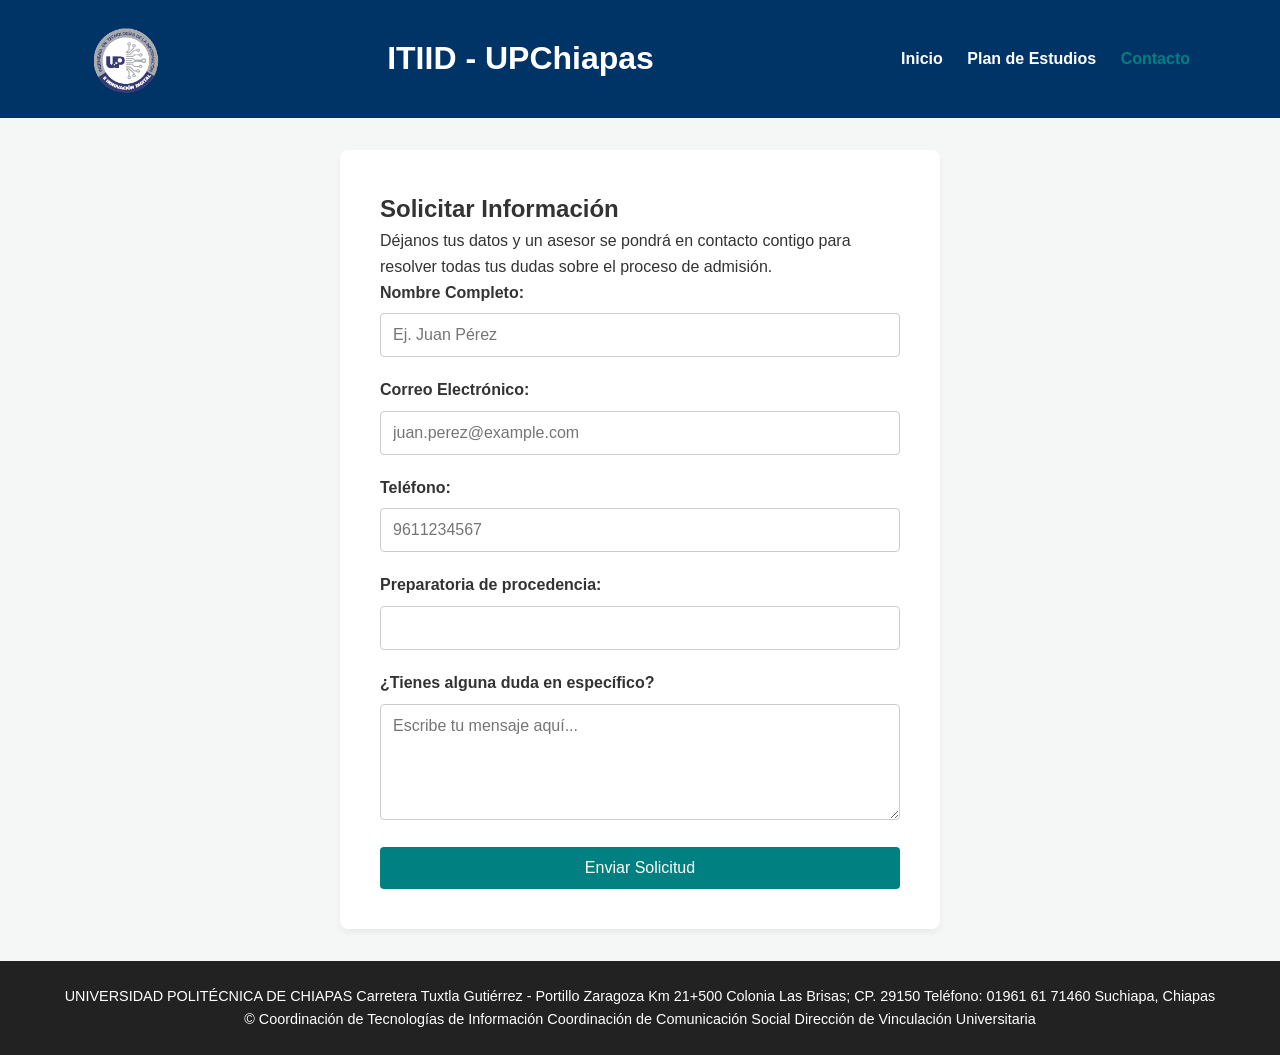
<file: Paginas/Pagina3.html>
<!DOCTYPE html>
<html lang="es">
<head>
    <meta charset="UTF-8">
    <meta name="viewport" content="width=device-width, initial-scale=1.0">
    <title>Contacto e Informes | ITIID UPChiapas</title>
    <link rel="stylesheet" href="/CSS/style.css">
</head>
<body>

    <header class="main-header">
        <div class="container">
            <img src="/Img/logoITIIID.png" alt="Logo ITIID" width="70" height="70">
            <h1>ITIID - UPChiapas</h1>
            <nav class="main-nav">
                <a href="/index.html">Inicio</a>
                <a href="/Paginas/Pagina2.html">Plan de Estudios</a>
                <a href="/Paginas/Pagina3.html" class="active">Contacto</a>
            </nav>
        </div>
    </header>

    <main class="container">
        <section class="form-section">
            <h2>Solicitar Información</h2>
            <p>Déjanos tus datos y un asesor se pondrá en contacto contigo para resolver todas tus dudas sobre el proceso de admisión.</p>
            
            <form id="form-contacto" class="contact-form">
                <div class="form-group">
                    <label for="nombre">Nombre Completo:</label>
                    <input type="text" id="nombre" name="nombre" required placeholder="Ej. Juan Pérez">
                </div>

                <div class="form-group">
                    <label for="correo">Correo Electrónico:</label>
                    <input type="email" id="correo" name="correo" required placeholder="juan.perez@example.com">
                </div>

                <div class="form-group">
                    <label for="telefono">Teléfono:</label>
                    <input type="tel" id="telefono" name="telefono" required 
                        pattern="[0-9]{10}" 
                        title="Ingresa un número de 10 dígitos, sin espacios ni guiones"
                        placeholder="9611234567">
                </div>

                <div class="form-group">
                    <label for="Prepa">Preparatoria de procedencia:</label>
                    <input type="text" id="prepa" name="prepa" required>
                </div>
                <div class="form-group">
                    <label for="mensaje">¿Tienes alguna duda en específico?</label>
                    <textarea id="mensaje" name="mensaje" rows="5" placeholder="Escribe tu mensaje aquí..."></textarea>
                </div>

                <button type="submit" class="btn-submit">Enviar Solicitud</button>
            </form>
            <div id="form-response" class="hidden-message"></div>
        </section>
    </main>

    <footer class="main-footer">
        <p>UNIVERSIDAD POLITÉCNICA DE CHIAPAS
Carretera Tuxtla Gutiérrez - Portillo Zaragoza Km 21+500
Colonia Las Brisas; CP. 29150
Teléfono: 01961 61 71460
Suchiapa, Chiapas</p>
        <p>&copy; Coordinación de Tecnologías de Información

Coordinación de Comunicación Social

Dirección de Vinculación Universitaria</p>
    </footer>

    <script src="/JS/javaS.js"></script>
</body>
</html>
</file>
<file: CSS/style.css>
:root {
    --primary-color: #003366; /* Azul institucional */
    --secondary-color: #008080; /* Teal/Innovación */
    --light-bg: #f4f7f6;
    --text-color: #333;
    --white: #ffffff;
}

* {
    box-sizing: border-box;
    margin: 0;
    padding: 0;
    font-family: 'Segoe UI', Tahoma, Geneva, Verdana, sans-serif;
}

body {
    background-color: var(--light-bg);
    color: var(--text-color);
    line-height: 1.6;
    display: flex;
    flex-direction: column;
    min-height: 100vh;
}

.container {
    width: 90%;
    max-width: 1100px;
    margin: 0 auto;
}

/* Header & Nav */
.main-header {
    background-color: var(--primary-color);
    color: var(--white);
    padding: 1.5rem 0;
}

.main-header .container {
    display: flex;
    justify-content: space-between;
    align-items: center;
    flex-wrap: wrap;
}

.main-nav a {
    color: var(--white);
    text-decoration: none;
    margin-left: 20px;
    font-weight: bold;
    transition: color 0.3s;
}

.main-nav a:hover, .main-nav a.active {
    color: var(--secondary-color);
}

/* Secciones generales */
main {
    flex: 1;
    padding: 2rem 0;
}

.info-section {
    background: var(--white);
    padding: 2rem;
    margin-bottom: 1.5rem;
    border-radius: 8px;
    box-shadow: 0 4px 6px rgba(0,0,0,0.05);
}

.info-section h2 {
    color: var(--primary-color);
    margin-bottom: 1rem;
    border-bottom: 2px solid var(--secondary-color);
    padding-bottom: 0.5rem;
}

.info-section ul {
    margin-left: 20px;
}

/* Grid Plan de Estudios */
.grid-plan {
    display: grid;
    grid-template-columns: repeat(auto-fit, minmax(250px, 1fr));
    gap: 1.5rem;
    margin-top: 1.5rem;
}

.cuatrimestre-card {
    background: var(--light-bg);
    padding: 1.5rem;
    border-left: 5px solid var(--primary-color);
    border-radius: 4px;
}

/* Formulario */
.form-section {
    background: var(--white);
    padding: 2.5rem;
    border-radius: 8px;
    max-width: 600px;
    margin: 0 auto;
    box-shadow: 0 4px 6px rgba(0,0,0,0.05);
}

.form-group {
    margin-bottom: 1.25rem;
}

.form-group label {
    display: block;
    margin-bottom: 0.5rem;
    font-weight: bold;
}

.form-group input, .form-group textarea {
    width: 100%;
    padding: 0.75rem;
    border: 1px solid #ccc;
    border-radius: 4px;
    font-size: 1rem;
}

.btn-submit {
    background-color: var(--secondary-color);
    color: var(--white);
    padding: 0.75rem 1.5rem;
    border: none;
    border-radius: 4px;
    cursor: pointer;
    font-size: 1rem;
    width: 100%;
    transition: background-color 0.3s;
}

.btn-submit:hover {
    background-color: var(--primary-color);
}

.hidden-message {
    display: none;
    margin-top: 1rem;
    padding: 1rem;
    border-radius: 4px;
    text-align: center;
}

.success {
    display: block;
    background-color: #d4edda;
    color: #155724;
}

/* Footer */
.main-footer {
    background-color: #222;
    color: var(--white);
    text-align: center;
    padding: 1.5rem 0;
    font-size: 0.9rem;
}
.carrusel-contenedor{
    width: 600px;
    height: 350px;
    margin: auto;
    overflow: hidden;
    position: relative;
}

.imagenes-slide{
    display: flex;
    transition: transform .5s ease-in-out;
}

.imagenes-slide img{
    min-width: 100%;
    height: 350px;
    object-fit: cover;
}

.boton-carrusel{
    position: absolute;
    top: 50%;
    transform: translateY(-50%);
    z-index: 10;
}

#anterior{
    left: 10px;
}

#siguiente{
    right: 10px;
}
.icono{
    width: 40px;
    height: 40px;
    margin-left: 900px;
}
</file>
